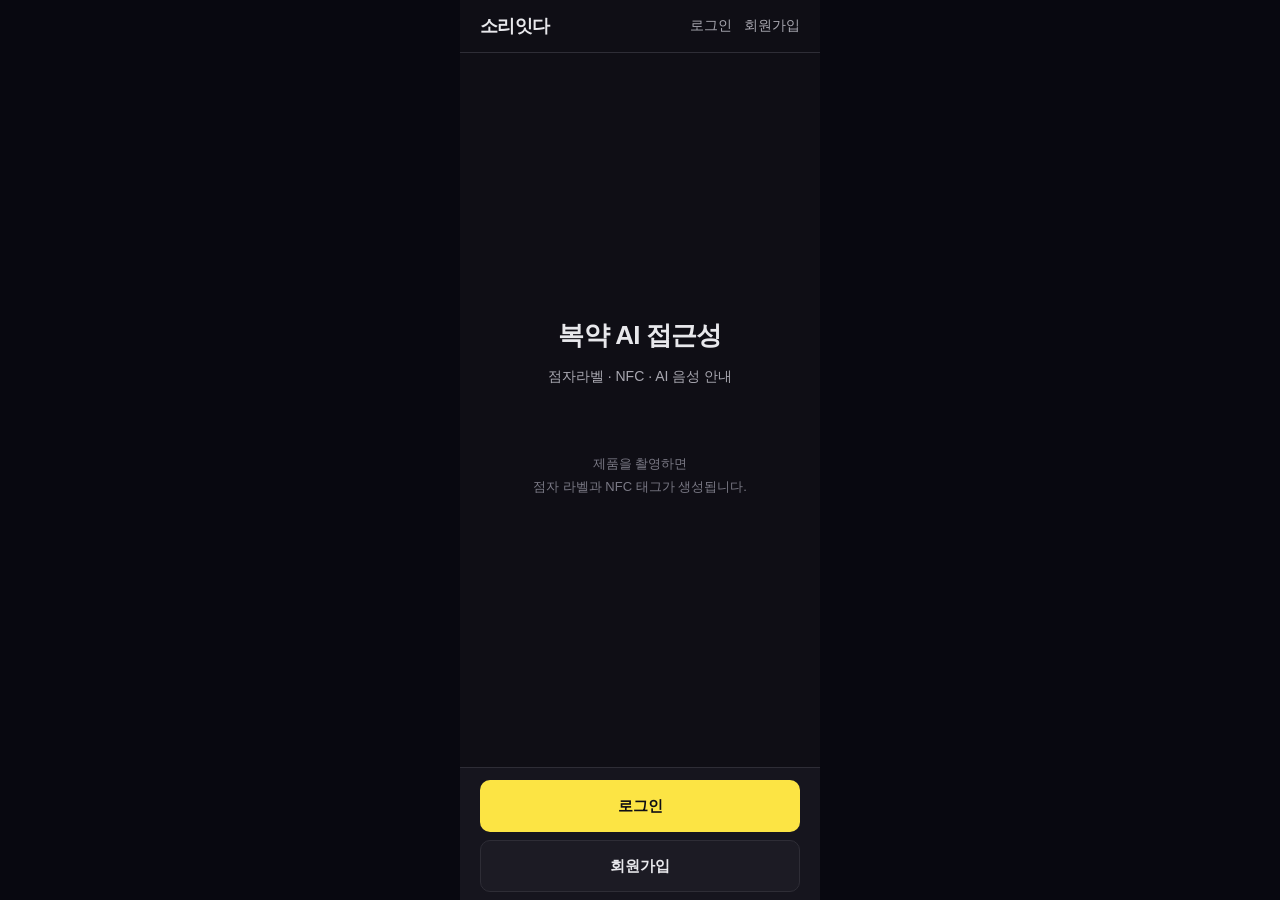
<file: templates/index.html>
<!DOCTYPE html>
<html lang="ko">
<head>
<meta charset="UTF-8">
<meta name="viewport" content="width=device-width, initial-scale=1.0">
<title>소리잇다</title>
<link rel="stylesheet" href="/static/css/theme.css">
</head>
<body>

<div class="app-shell">
    <header class="app-header">
        <div class="logo">소리잇다</div>
        <div class="topbar-links">
            <a href="/login">로그인</a>
            <a href="/register">회원가입</a>
        </div>
    </header>

    <main class="hero-main">
        <h1>복약 AI 접근성</h1>
        <p class="subtitle">
            점자라벨 · NFC · AI 음성 안내
        </p>
        <p class="footer-note">
            제품을 촬영하면<br>
            점자 라벨과 NFC 태그가 생성됩니다.
        </p>
    </main>

    <footer class="bottom-dock">
        <div class="cta-zone">
            <div class="cta-row">
                <a href="/login" class="btn btn-accent btn-link">로그인</a>
            </div>
            <div class="cta-row">
                <a href="/register" class="btn btn-secondary btn-link">회원가입</a>
            </div>
        </div>
    </footer>
</div>

</body>
</html>
</file>
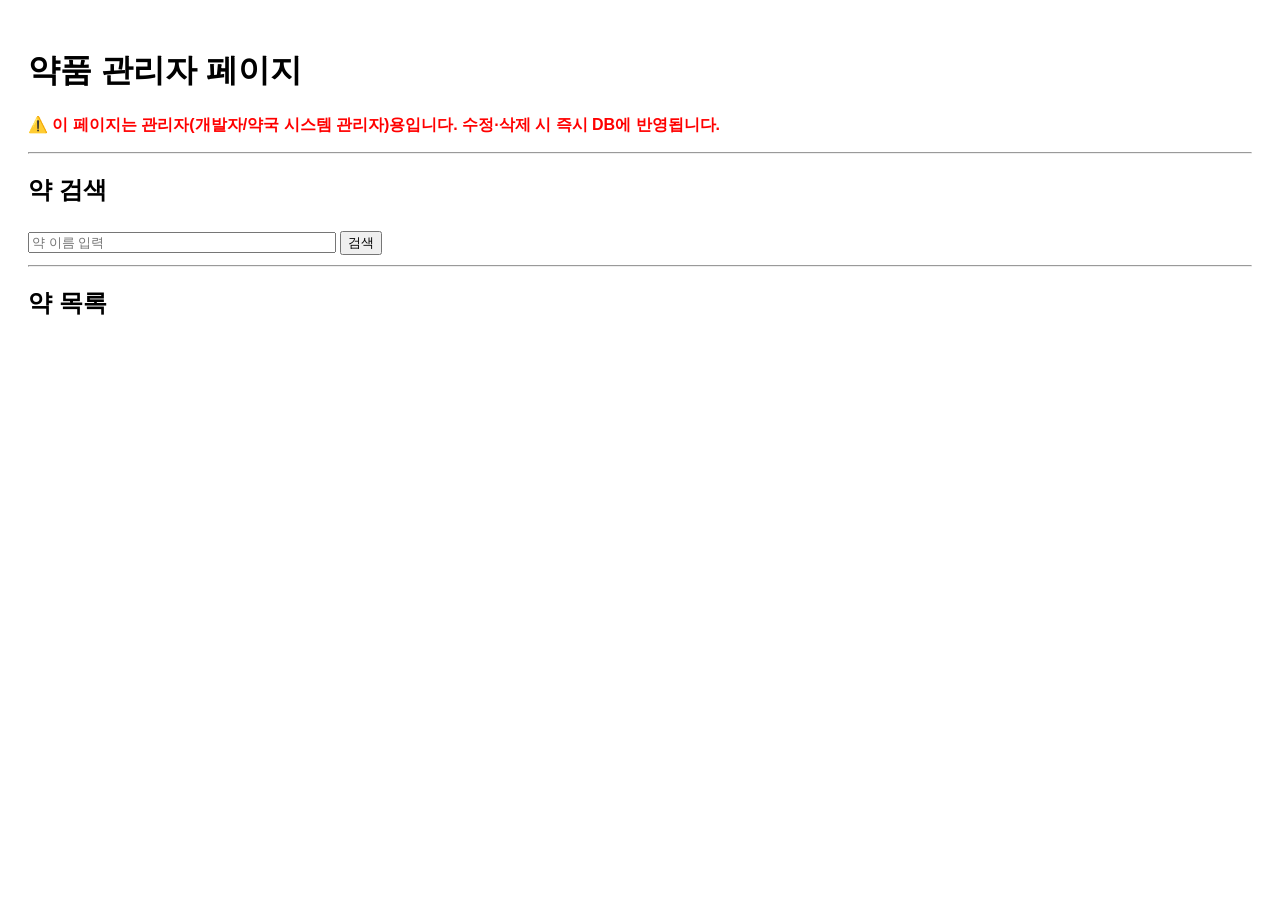
<file: admin.html>
<!DOCTYPE html>
<html lang="ko">
<head>
    <meta charset="UTF-8">
    <title>약품 관리자</title>
    <style>
        body {
            font-family: Arial, sans-serif;
            padding: 20px;
        }

        input {
            margin: 4px 0;
            width: 300px;
        }

        button {
            margin-top: 5px;
        }

        .medicine-box {
            border: 1px solid #ccc;
            padding: 10px;
            margin-bottom: 15px;
        }

        .warning {
            color: red;
            font-weight: bold;
        }
    </style>
</head>
<body>

<h1>약품 관리자 페이지</h1>

<p class="warning">
⚠️ 이 페이지는 관리자(개발자/약국 시스템 관리자)용입니다.  
수정·삭제 시 즉시 DB에 반영됩니다.
</p >

<hr>

<h2>약 검색</h2>
<input type="text" id="searchInput" placeholder="약 이름 입력">
<button onclick="searchMedicine()">검색</button>

<hr>

<h2>약 목록</h2>
<div id="medicineList"></div>

<script>
async function searchMedicine() {
    const keyword = document.getElementById("searchInput").value;
    if (!keyword.trim()) return;

    const res = await fetch(`/medicines/search?name=${keyword}`);
    const data = await res.json();

    const list = document.getElementById("medicineList");
    list.innerHTML = "";

    if (data.length === 0) {
        list.innerHTML = "<p>검색 결과가 없습니다.</p >";
        return;
    }

    data.forEach(med => {
        const div = document.createElement("div");
        div.className = "medicine-box";

        div.innerHTML = `
            <b>ID:</b> ${med.id}<br>

            <label>약 이름</label><br>
            <input id="name-${med.id}" value="${med.name}"><br>

            <label>한 줄 설명</label><br>
            <input id="desc-${med.id}" value="${med.description || ""}"><br>

            <label>복용방법</label><br>
            <input id="dosage-${med.id}" value="${med.dosage}"><br>

            <label>주의사항</label><br>
            <input id="caution-${med.id}" value="${med.caution}"><br>

            <button onclick="updateMedicine(${med.id})">수정</button>
            <button onclick="deleteMedicine(${med.id})">삭제</button>
        `;

        list.appendChild(div);
    });
}

async function updateMedicine(id) {
    const name = document.getElementById(`name-${id}`).value;
    const description = document.getElementById(`desc-${id}`).value;
    const dosage = document.getElementById(`dosage-${id}`).value;
    const caution = document.getElementById(`caution-${id}`).value;

    const ok = confirm("이 약 정보를 수정하시겠습니까?");
    if (!ok) return;

    await fetch(`/medicines/${id}`, {
        method: "PUT",
        headers: {
            "Content-Type": "application/json"
        },
        body: JSON.stringify({
            name: name,
            description: description,
            dosage: dosage,
            caution: caution
        })
    });

    alert("수정 완료");
}

async function deleteMedicine(id) {
    const ok = confirm("⚠️ 정말 삭제하시겠습니까? (복구 불가)");
    if (!ok) return;

    await fetch(`/medicines/${id}`, {
        method: "DELETE"
    });

    alert("삭제 완료");
    searchMedicine();
}
</script>

</body>
</html>
</file>
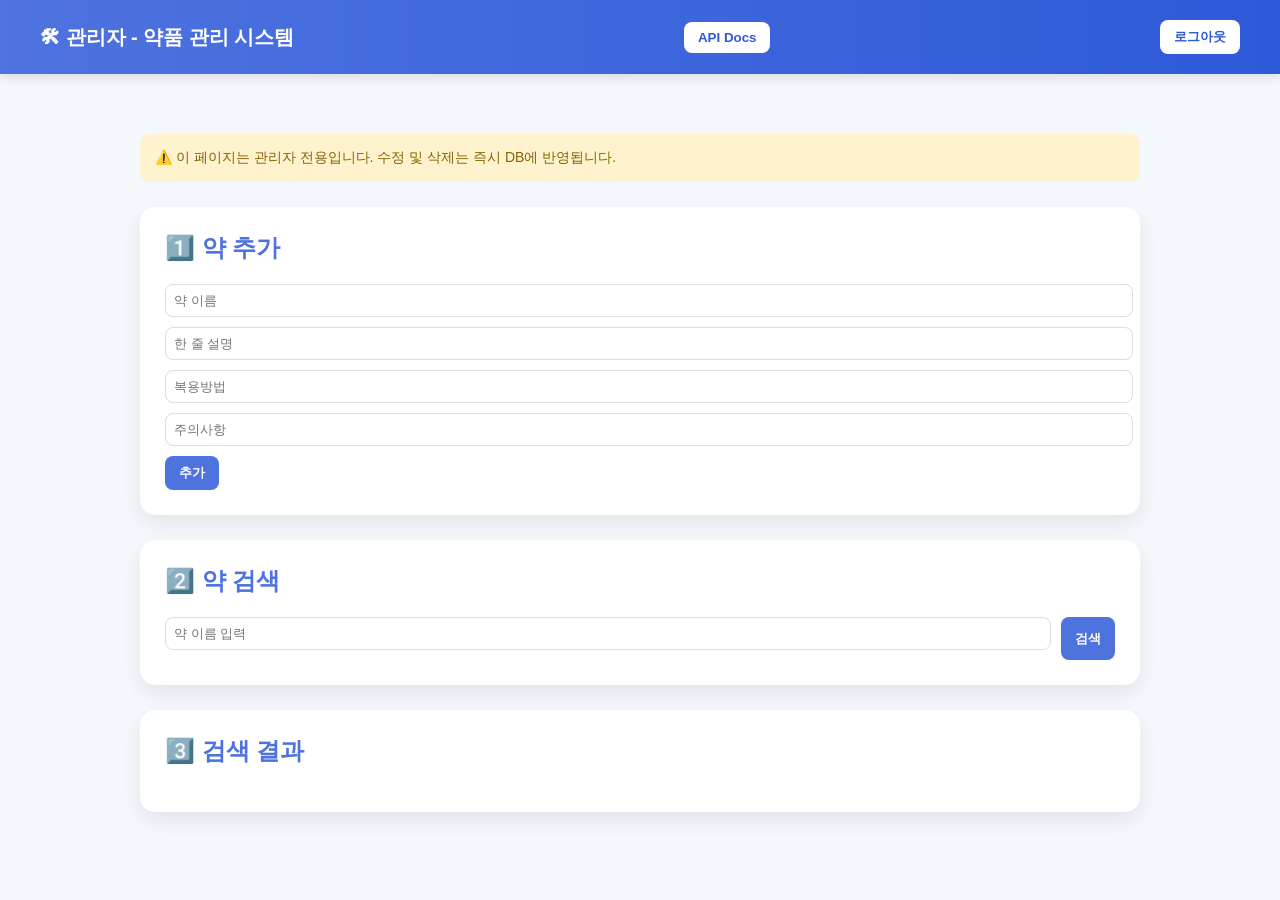
<file: templates/admin.html>
<!DOCTYPE html>
<html lang="ko">
<head>
<meta charset="UTF-8">
<title>Admin - Drug Management</title>

<style>
body {
    margin: 0;
    font-family: 'Pretendard', 'Segoe UI', sans-serif;
    background: #f4f7fb;
    color: #333;
}

header {
    background: linear-gradient(90deg, #4e73df, #2e59d9);
    color: white;
    padding: 20px 40px;
    display: flex;
    justify-content: space-between;
    align-items: center;
    box-shadow: 0 4px 10px rgba(0,0,0,0.1);
}

header h1 {
    margin: 0;
    font-size: 20px;
}

.logout-btn {
    background: white;
    color: #2e59d9;
    border: none;
    padding: 8px 14px;
    border-radius: 8px;
    cursor: pointer;
    font-weight: 600;
}

.logout-btn:hover {
    background: #e2e6f5;
}

.container {
    max-width: 1000px;
    margin: 40px auto;
    padding: 20px;
}

.card {
    background: white;
    border-radius: 15px;
    padding: 25px;
    margin-bottom: 25px;
    box-shadow: 0 8px 20px rgba(0,0,0,0.08);
}

.card h2 {
    margin-top: 0;
    margin-bottom: 20px;
    color: #4e73df;
}

.warning {
    background: #fff3cd;
    padding: 15px;
    border-radius: 10px;
    color: #856404;
    margin-bottom: 25px;
    font-size: 14px;
}

input {
    width: 100%;
    padding: 8px;
    margin-bottom: 10px;
    border-radius: 8px;
    border: 1px solid #ddd;
}

input:focus {
    outline: none;
    border-color: #4e73df;
    box-shadow: 0 0 5px rgba(78,115,223,0.4);
}

button {
    padding: 8px 14px;
    border-radius: 8px;
    border: none;
    cursor: pointer;
    font-weight: 600;
    transition: 0.2s;
}

.primary-btn {
    background: #4e73df;
    color: white;
}

.primary-btn:hover {
    background: #2e59d9;
}

.danger-btn {
    background: #e74a3b;
    color: white;
}

.danger-btn:hover {
    background: #c0392b;
}

.search-row {
    display: flex;
    gap: 10px;
}

.search-row input {
    flex: 1;
}

.medicine-box {
    border: 1px solid #eee;
    padding: 15px;
    border-radius: 10px;
    margin-bottom: 15px;
    background: #f9fbff;
}
</style>
</head>

<body>

<header>
    <h1>🛠 관리자 - 약품 관리 시스템</h1>
    <button class="logout-btn" onclick="goDocs()">API Docs</button>
    <button class="logout-btn" onclick="logout()">로그아웃</button>
</header>

<div class="container">

    <div class="warning">
        ⚠️ 이 페이지는 관리자 전용입니다.  
        수정 및 삭제는 즉시 DB에 반영됩니다.
    </div>

    <!-- 약 추가 -->
    <div class="card">
        <h2>1️⃣ 약 추가</h2>

        <input id="new-name" placeholder="약 이름">
        <input id="new-desc" placeholder="한 줄 설명">
        <input id="new-dosage" placeholder="복용방법">
        <input id="new-caution" placeholder="주의사항">

        <button class="primary-btn" onclick="createMedicine()">추가</button>
    </div>

    <!-- 검색 -->
    <div class="card">
        <h2>2️⃣ 약 검색</h2>
        <div class="search-row">
            <input type="text" id="searchInput" placeholder="약 이름 입력">
            <button class="primary-btn" onclick="searchMedicine()">검색</button>
        </div>
    </div>

    <!-- 목록 -->
    <div class="card">
        <h2>3️⃣ 검색 결과</h2>
        <div id="medicineList"></div>
    </div>

</div>

<script>
function logout() {
    window.location.href = "/login";
}

function goDocs() {
    window.location.href = "/docs";
}

async function searchMedicine() {
    const keyword = document.getElementById("searchInput").value;
    if (!keyword.trim()) return;

    const res = await fetch(`/medicines/search?name=${encodeURIComponent(keyword)}`, {});

    if (!res.ok) {
        alert("검색 실패 (권한 또는 서버 문제)");
        return;
    }

    const data = await res.json();
    const list = document.getElementById("medicineList");
    list.innerHTML = "";

    if (data.length === 0) {
        list.innerHTML = "<p>검색 결과가 없습니다.</p >";
        return;
    }

    data.forEach(med => {
        const div = document.createElement("div");
        div.className = "medicine-box";

        div.innerHTML = `
            <b>ID:</b> ${med.id}<br><br>

            <input id="name-${med.id}" value="${med.name}">
            <input id="desc-${med.id}" value="${med.description || ""}">
            <input id="dosage-${med.id}" value="${med.dosage}">
            <input id="caution-${med.id}" value="${med.caution}">

            <button class="primary-btn" onclick="updateMedicine(${med.id})">수정</button>
            <button class="danger-btn" onclick="deleteMedicine(${med.id})">삭제</button>
        `;

        list.appendChild(div);
    });
}

async function updateMedicine(id) {
    if (!confirm("이 약 정보를 수정하시겠습니까?")) return;

    await fetch(`/medicines/${id}`, {
    method: "PUT",
    headers: {
        "Content-Type": "application/json"
    },
    body: JSON.stringify({
        name: document.getElementById(`name-${id}`).value,
        description: document.getElementById(`desc-${id}`).value,
        dosage: document.getElementById(`dosage-${id}`).value,
        caution: document.getElementById(`caution-${id}`).value
    })
});

    alert("수정 완료");
}

async function deleteMedicine(id) {
    if (!confirm("⚠️ 정말 삭제하시겠습니까? (복구 불가)")) return;

    const res = await fetch(`/medicines/${id}`, {
        method: "DELETE"
    });

    if (!res.ok) {
        alert("삭제 실패 (권한 또는 서버 오류)");
        return;
    }

    alert("삭제 완료");
    searchMedicine();
}

async function createMedicine() {
    const name = document.getElementById("new-name").value;
    const description = document.getElementById("new-desc").value;
    const dosage = document.getElementById("new-dosage").value;
    const caution = document.getElementById("new-caution").value;

    if (!name || !dosage || !caution) {
        alert("이름, 복용방법, 주의사항은 필수입니다.");
        return;
    }

    await fetch("/medicines", {
        method: "POST",
        headers:{
            "Content-Type": "application/json"
        },
        body: JSON.stringify({ name, description, dosage, caution })
    });

    alert("추가 완료!");

    document.getElementById("new-name").value = "";
    document.getElementById("new-desc").value = "";
    document.getElementById("new-dosage").value = "";
    document.getElementById("new-caution").value = "";

    searchMedicine();
}

</script>

</body>
</html>
</file>
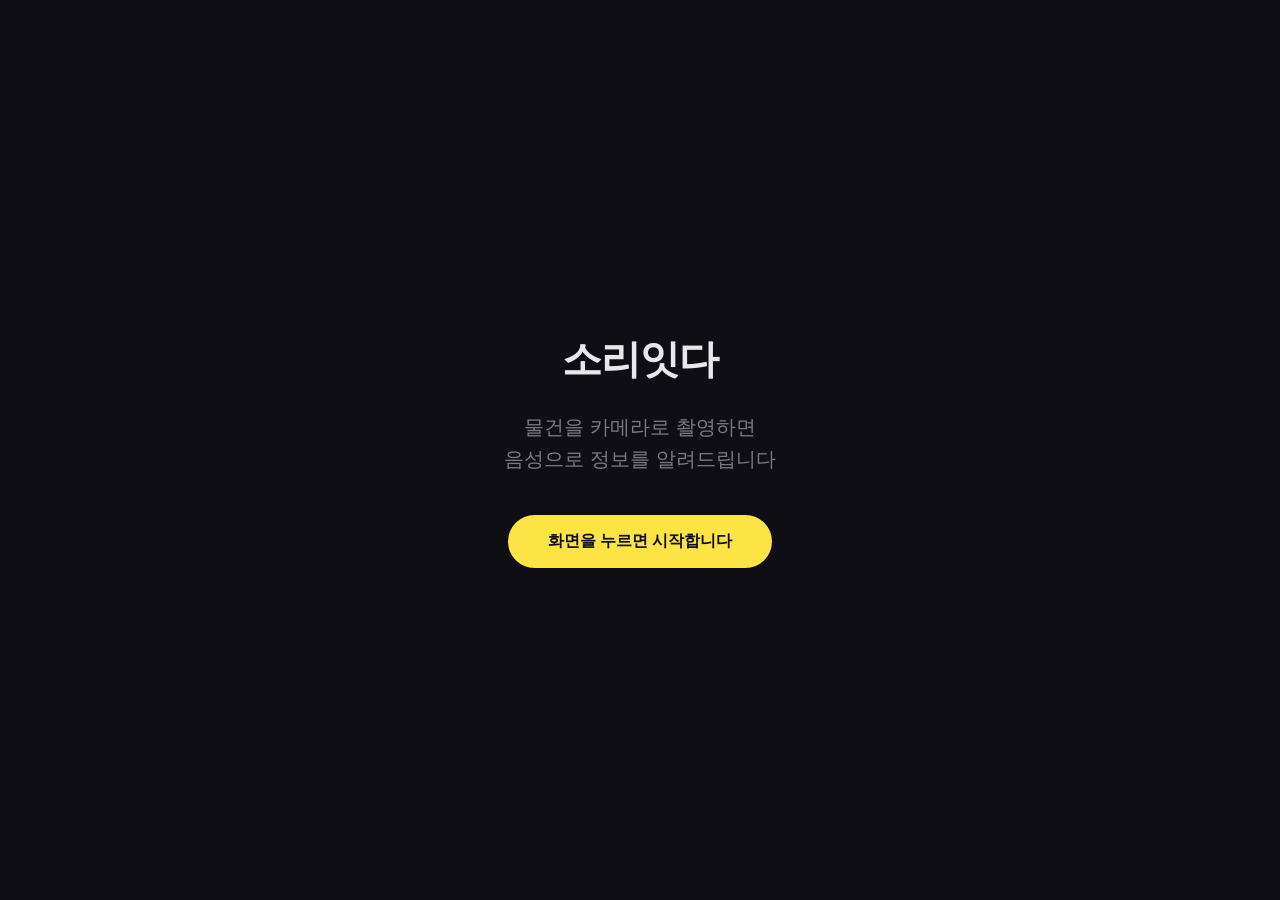
<file: templates/pharmacist.html>
<!DOCTYPE html>
<html lang="ko">
<head>
<meta charset="UTF-8">
<meta name="viewport" content="width=device-width, initial-scale=1.0">
<title>소리잇다</title>
<link rel="stylesheet" href="/static/css/theme.css">
<style>
.page-section { padding: 20px; }
.page-section + .page-section { border-top: 1px solid var(--border); }
#result-section { display: none; }
.required { color: var(--danger); }

.drug-header {
    display: flex;
    gap: 16px;
    align-items: flex-start;
    margin-bottom: 20px;
}

.drug-image {
    width: 88px;
    height: 88px;
    object-fit: cover;
    border-radius: 8px;
    border: 1px solid var(--border);
    flex-shrink: 0;
    background: var(--surface);
}
.drug-image-placeholder {
    width: 88px;
    height: 88px;
    border-radius: 8px;
    border: 1px dashed var(--border);
    display: flex;
    align-items: center;
    justify-content: center;
    flex-shrink: 0;
    font-size: 28px;
    color: var(--text-muted);
    background: var(--surface);
}

.drug-name {
    font-size: 20px;
    font-weight: 600;
    color: var(--text);
    margin-bottom: 6px;
    letter-spacing: -0.02em;
}
.drug-shape {
    font-size: 12px;
    color: var(--accent-text);
    background: var(--accent);
    border: none;
    padding: 3px 10px;
    border-radius: 20px;
    display: inline-block;
    font-weight: 600;
}

.info-grid {
    display: grid;
    grid-template-columns: 1fr 1fr;
    gap: 12px;
    margin-bottom: 20px;
}
@media (max-width: 500px) { .info-grid { grid-template-columns: 1fr; } }

.info-item label {
    display: block;
    font-size: 11px;
    font-weight: 500;
    color: var(--text-muted);
    text-transform: uppercase;
    letter-spacing: 0.04em;
    margin-bottom: 4px;
}
.info-item p {
    font-size: 14px;
    color: var(--text-secondary);
    line-height: 1.6;
    display: -webkit-box;
    -webkit-line-clamp: 2;
    -webkit-box-orient: vertical;
    overflow: hidden;
}

/* ── 수동 입력 ── */
.manual-panel {
    margin-top: 16px;
    padding: 16px;
    border: 1px dashed var(--border);
    border-radius: 8px;
    background: var(--surface);
}
.manual-panel h3 {
    font-size: 13px;
    font-weight: 600;
    color: var(--text);
    margin-bottom: 12px;
}
.manual-panel .field-row {
    display: flex;
    flex-direction: column;
    gap: 6px;
    margin-bottom: 12px;
}
.manual-panel label {
    font-size: 11px;
    font-weight: 500;
    color: var(--text-muted);
    text-transform: uppercase;
}
.manual-panel input,
.manual-panel textarea {
    padding: 10px 12px;
    border: 1px solid var(--border);
    border-radius: 8px;
    font-size: 14px;
    font-family: inherit;
    outline: none;
    background: var(--surface);
}
.manual-panel input:focus,
.manual-panel textarea:focus { border-color: var(--text); }
.manual-panel textarea { resize: vertical; min-height: 60px; }
.btn-manual-confirm {
    width: 100%;
    padding: 12px;
    background: var(--primary);
    color: white;
    border: none;
    border-radius: var(--radius);
    font-size: 14px;
    font-weight: 600;
    cursor: pointer;
    margin-top: 4px;
}
.btn-manual-confirm:hover { background: var(--primary-hover); }

.braille-preview {
    background: var(--surface);
    color: var(--text);
    border: 1px solid var(--border);
    padding: 14px 16px;
    border-radius: 8px;
    font-size: 20px;
    letter-spacing: 3px;
    margin-bottom: 4px;
    word-break: break-all;
}
.braille-label {
    font-size: 11px;
    color: var(--text-muted);
    margin-bottom: 8px;
    text-transform: uppercase;
    letter-spacing: 0.04em;
}

/* ── 상태 ── */
.status-bar {
    display: none;
    padding: 12px 14px;
    border-radius: 8px;
    font-size: 13px;
    font-weight: 500;
    margin-top: 12px;
    border: 1px solid var(--border);
}
.status-bar.success { background: var(--gray-020); color: var(--success); border-color: rgba(74, 222, 128, 0.35); }
.status-bar.error   { background: #2a1518; color: var(--danger); border-color: rgba(248, 113, 113, 0.35); }

.nfc-url { font-size: 13px; color: var(--text-secondary); word-break: break-all; margin-top: 6px; }
.nfc-url a { color: var(--accent); }

.hw-status { display: flex; gap: 8px; margin-top: 10px; flex-wrap: wrap; }
.hw-badge {
    padding: 4px 10px;
    border-radius: 20px;
    font-size: 12px;
    font-weight: 500;
    border: 1px solid var(--border);
}
.hw-ok  { background: var(--surface); color: var(--success); }
.hw-err { background: #2a1518; color: var(--danger); border-color: rgba(248, 113, 113, 0.35); }

/* ── 봉지약 ── */
.packet-form { display: flex; flex-direction: column; gap: 16px; }

.field-group label {
    display: block;
    font-size: 11px;
    font-weight: 500;
    color: var(--text-muted);
    text-transform: uppercase;
    letter-spacing: 0.04em;
    margin-bottom: 6px;
}

.field-input {
    width: 100%;
    padding: 10px 14px;
    border: 1px solid var(--border);
    border-radius: 8px;
    font-size: 15px;
    outline: none;
    background: var(--surface);
    color: var(--text);
    font-family: inherit;
    transition: border-color 0.15s;
}
.field-input:focus { border-color: var(--primary); box-shadow: var(--focus-ring); }
textarea.field-input { resize: vertical; min-height: 70px; }

.drug-list { display: flex; flex-direction: column; gap: 8px; }

.drug-row {
    display: grid;
    grid-template-columns: 1fr 70px auto auto;
    gap: 8px;
    align-items: center;
    background: var(--surface);
    border: 1px solid var(--border);
    border-radius: 8px;
    padding: 10px 12px;
}

.drug-row input {
    padding: 8px 10px;
    border: 1px solid var(--border);
    border-radius: 6px;
    font-size: 14px;
    outline: none;
    background: var(--bg);
    font-family: inherit;
}
.drug-row input:focus { border-color: var(--primary); }

.btn-lookup {
    padding: 8px 12px;
    border: 1px solid var(--border);
    border-radius: 6px;
    background: var(--bg);
    color: var(--text);
    font-size: 12px;
    font-weight: 500;
    cursor: pointer;
    white-space: nowrap;
}
.btn-lookup:hover { background: var(--surface); }

.btn-remove {
    padding: 8px 10px;
    border: 1px solid var(--border);
    border-radius: 6px;
    background: var(--bg);
    color: var(--text-secondary);
    font-size: 14px;
    cursor: pointer;
}
.btn-remove:hover { background: var(--surface); }

.drug-efficacy {
    grid-column: 1 / -1;
    font-size: 13px;
    color: var(--text-secondary);
    background: var(--bg);
    border: 1px solid var(--border);
    padding: 6px 10px;
    border-radius: 6px;
    display: none;
}
.drug-efficacy.visible { display: block; }

.btn-add-drug {
    padding: 10px;
    border: 1px dashed var(--border);
    border-radius: 8px;
    background: none;
    color: var(--text-secondary);
    font-size: 14px;
    font-weight: 500;
    cursor: pointer;
    width: 100%;
    transition: all 0.15s;
}
.btn-add-drug:hover { border-color: var(--primary); color: var(--primary); background: rgba(31, 87, 231, 0.12); }

/* ── 카메라 ── */
#splashOverlay {
    position: fixed;
    inset: 0;
    background: var(--bg);
    display: flex;
    flex-direction: column;
    align-items: center;
    justify-content: center;
    z-index: 1000;
    cursor: pointer;
    gap: 24px;
    padding: 40px;
    text-align: center;
}
#splashOverlay .splash-logo {
    font-size: 40px;
    font-weight: 700;
    color: var(--text);
    letter-spacing: -0.02em;
}
#splashOverlay .splash-hint {
    font-size: 20px;
    color: var(--text-muted);
    line-height: 1.6;
}
#splashOverlay .splash-tap {
    margin-top: 16px;
    font-size: 16px;
    color: var(--accent-text);
    background: var(--accent);
    padding: 16px 40px;
    border-radius: 50px;
    font-weight: 600;
}

.voice-note-panel {
    display: none;
    flex-direction: column;
    gap: 20px;
    padding: 16px 0;
}
.ptt-area {
    width: 100%;
    min-height: 200px;
    background: var(--surface);
    border: 2px dashed var(--border);
    border-radius: 16px;
    display: flex;
    align-items: center;
    justify-content: center;
    font-size: 18px;
    color: var(--text-muted);
    cursor: pointer;
    user-select: none;
    touch-action: none;
    transition: background 0.15s, border-color 0.15s;
    text-align: center;
    padding: 24px;
    line-height: 1.6;
}
.ptt-area.recording {
    background: rgba(248, 200, 50, 0.12);
    border-color: var(--accent);
    color: var(--text);
    animation: ptt-pulse 1s ease-in-out infinite;
}
@keyframes ptt-pulse {
    0%, 100% { box-shadow: 0 0 0 0 rgba(248, 200, 50, 0.3); }
    50% { box-shadow: 0 0 0 12px rgba(248, 200, 50, 0); }
}
.voice-note-result {
    font-size: 16px;
    color: var(--text);
    background: var(--surface);
    border: 1px solid var(--border);
    border-radius: 10px;
    padding: 14px 16px;
    min-height: 52px;
    line-height: 1.6;
    display: none;
}

.camera-wrap {
    display: flex;
    flex-direction: column;
    gap: 16px;
    flex: 1;
}
.camera-preview {
    width: calc(100% + 40px);
    margin: 0 -20px;
    flex: 1;
    min-height: 320px;
    max-height: 52vh;
    aspect-ratio: 3 / 4;
    border-radius: 0;
    background: #000;
    object-fit: cover;
    border: none;
}

.confirm-panel {
    display: none;
    flex-direction: column;
    gap: 12px;
    padding: 16px;
    border-radius: var(--radius);
    background: var(--surface);
    border: 1px solid var(--border);
    margin-top: 12px;
}
.confirm-panel.visible { display: flex; }
.confirm-panel p { font-size: 14px; line-height: 1.6; color: var(--text-secondary); }

.voice-live {
    min-height: 20px;
    font-size: 13px;
    color: var(--accent);
    font-weight: 600;
}
</style>
</head>
<body>

<div class="app-shell">
<header class="app-header">
    <a href="/" class="logo">소리잇다</a>
</header>

<div id="splashOverlay" role="dialog" aria-modal="true" aria-label="시작 화면">
    <div class="splash-logo">소리잇다</div>
    <p class="splash-hint">물건을 카메라로 촬영하면<br>음성으로 정보를 알려드립니다</p>
    <div class="splash-tap">화면을 누르면 시작합니다</div>
</div>

<main class="app-main">
    <div class="page-section">
        <!-- 카메라 + 음성 확인 -->
        <div id="camera-mode">
            <h2>제품 촬영 · 음성 확인</h2>
            <p class="card-desc">
                웹캠으로 제품을 촬영하면 음성으로 설명합니다. 맞으면 바로 라벨을 출력합니다.
            </p>
            <div class="camera-wrap">
                <video id="cameraVideo" class="camera-preview" autoplay playsinline muted aria-label="웹캠 미리보기"></video>
                <canvas id="cameraCanvas" style="display:none" aria-hidden="true"></canvas>
                <div id="cameraStatus" class="status-bar"></div>
                <div id="voiceLive" class="voice-live" aria-live="polite"></div>
                <div id="confirmPanel" class="confirm-panel" role="region" aria-label="제품 확인">
                    <p id="confirmSummary">—</p>
                </div>
            </div>
        </div>

        <div id="voiceNotePanel" class="voice-note-panel">
            <div
                id="pttArea"
                class="ptt-area"
                aria-label="길게 눌러 음성 입력"
                role="button"
            >길게 누르는 동안 말씀해 주세요</div>
            <div id="voiceNoteResult" class="voice-note-result" aria-live="polite"></div>
        </div>

        <!-- 이름 검색 -->
        <div id="single-mode" style="display:none">
            <h2>제품 이름 검색</h2>
            <p class="card-desc">제품 이름을 입력한 뒤 하단 검색 버튼을 눌러 주세요.</p>
            <input
                id="searchInput"
                class="search-input"
                type="text"
                placeholder="예: 타이레놀, 게보린, 아스피린"
                autocomplete="off"
                aria-label="제품 이름"
            />
            <div id="searchStatus" class="status-bar"></div>
            <div id="manualPanel"></div>
        </div>

        <!-- 묶음 제품 -->
        <div id="packet-mode" style="display:none">
            <h2>묶음 제품 입력</h2>
            <div class="packet-form">
                <div class="field-group">
                    <label>묶음 라벨 <span class="required">*</span> (점자 출력용, 짧게)</label>
                    <input id="packetLabel" class="field-input" type="text" placeholder="예: 감기약, 혈압약" oninput="updatePacketBraille()" />
                </div>
                <div class="field-group">
                    <label>복용 시간대</label>
                    <input id="packetTiming" class="field-input" type="text" placeholder="예: 아침 식후, 점심 식후, 취침 전" />
                </div>
                <div class="field-group">
                    <label>전체 목적 <span class="required">*</span></label>
                    <textarea id="packetPurpose" class="field-input" placeholder="예: 감기 증상 완화를 위한 약이 들어있습니다"></textarea>
                </div>
                <div class="field-group">
                    <label>제품 목록 <span class="required">*</span></label>
                    <div class="drug-list" id="drugList"></div>
                    <button type="button" class="btn-add-drug" onclick="addDrugRow()">+ 제품 추가</button>
                </div>
                <div class="field-group">
                    <label>추가 주의사항 (선택)</label>
                    <textarea id="packetCaution" class="field-input" placeholder="예: 임산부는 복용 전 의사와 상담하세요"></textarea>
                </div>

                <div class="braille-label">점자 미리보기</div>
                <div class="braille-preview" id="packetBraillePreview">라벨을 입력하세요</div>
                <div id="packetStatus" class="status-bar"></div>
            </div>
        </div>
    </div>

    <div class="page-section" id="result-section">
        <h2>제품 정보</h2>

        <div class="drug-header">
            <div id="drugImageWrap"></div>
            <div>
                <div class="drug-name" id="drugName">—</div>
                <div class="drug-shape" id="drugShape">형태 정보 없음</div>
            </div>
        </div>

        <div class="info-grid">
            <div class="info-item">
                <label>효능·효과</label>
                <p id="efcyQesitm">—</p>
            </div>
            <div class="info-item">
                <label>복용방법</label>
                <p id="useMethodQesitm">—</p>
            </div>
            <div class="info-item">
                <label>주의사항</label>
                <p id="atpnWarnQesitm">—</p>
            </div>
            <div class="info-item">
                <label>부작용</label>
                <p id="seQesitm">—</p>
            </div>
        </div>

        <div class="braille-label">점자 미리보기</div>
        <div class="braille-preview" id="braillePreview">—</div>
        <div id="generateStatus" class="status-bar"></div>
    </div>
</main>

<footer class="bottom-dock" role="contentinfo">
    <div class="cta-zone">
        <div id="ctaCamera" class="cta-row">
            <button class="btn btn-accent" id="captureBtn" onclick="captureAndIdentify()" aria-label="촬영하고 식별하기">촬영</button>
            <button class="btn btn-negative" id="retakeBtn" onclick="resetCameraFlow()" aria-label="다시 촬영">다시 찍기</button>
        </div>
        <div id="ctaConfirm" class="cta-row hidden">
            <button class="btn btn-accent" id="confirmYesBtn" onclick="confirmIdentification(true)" aria-label="맞음, 출력하기">맞음</button>
            <button class="btn btn-negative" id="confirmNoBtn" onclick="confirmIdentification(false)" aria-label="틀림, 다시 찍기">다시</button>
        </div>
        <div id="ctaDone" class="cta-row hidden">
            <button class="btn btn-negative" id="doneRetakeBtn" onclick="resetCameraFlow()" aria-label="다시 촬영하기">다시</button>
        </div>
        <div id="ctaSingle" class="cta-row hidden">
            <button class="btn btn-primary" onclick="searchDrug()" aria-label="제품 검색">검색</button>
        </div>
        <div id="ctaGenerate" class="cta-row hidden">
            <button class="btn btn-accent" id="generateBtn" onclick="generateOutput()" disabled aria-label="점자 라벨과 NFC 출력">점자 라벨 출력 + NFC</button>
        </div>
        <div id="ctaPacket" class="cta-row hidden">
            <button class="btn btn-accent" id="packetGenerateBtn" onclick="generatePacket()" aria-label="묶음 라벨과 NFC 출력">묶음 라벨 출력 + NFC</button>
        </div>
    </div>
    <nav class="mode-tabs" role="tablist" aria-label="기능 선택">
        <button type="button" class="mode-tab active" id="tabCamera" role="tab" aria-selected="true" onclick="switchMode('camera')">촬영</button>
        <button type="button" class="mode-tab" id="tabSingle" role="tab" aria-selected="false" onclick="switchMode('single')">이름 검색</button>
        <button type="button" class="mode-tab" id="tabPacket" role="tab" aria-selected="false" onclick="switchMode('packet')">묶음 제품</button>
    </nav>
</footer>
</div>

<script>
let currentDrug = null;
let currentSearchQuery = null;  // 약사가 입력한 검색어 (점자 출력용)
let cameraStream = null;
let pendingIdentify = null;
let speechRecognition = null;
let isListening = false;
let isSpeaking = false;
let isVoiceNoteMode = false;
let outputDone = false;
let voiceNoteItemName = '';
let pttRecognition = null;
let pttFinalText = '';

// ── 카메라 + 음성 확인 ──────────────────────────────

async function initCamera() {
    if (cameraStream) return;
    try {
        cameraStream = await navigator.mediaDevices.getUserMedia({
            video: { facingMode: 'environment' },
            audio: false,
        });
        document.getElementById('cameraVideo').srcObject = cameraStream;
    } catch (e) {
        showStatus('cameraStatus', 'error', '카메라를 사용할 수 없습니다. 브라우저 권한을 확인하세요.');
        speakText('카메라를 사용할 수 없습니다.');
    }
}

function stopCamera() {
    if (cameraStream) {
        cameraStream.getTracks().forEach(t => t.stop());
        cameraStream = null;
    }
}

function resetCameraFlow() {
    stopListening();
    pendingIdentify = null;
    outputDone = false;
    document.getElementById('confirmPanel').classList.remove('visible');
    hideStatus('generateStatus');
    updateBottomCta();
    hideStatus('cameraStatus');
    setVoiceLive('');
    document.getElementById('captureBtn').disabled = false;
    initCamera();
    speakText('다시 촬영해 주세요.');
}

async function enterVoiceNoteMode(itemName) {
    isVoiceNoteMode = true;
    voiceNoteItemName = itemName;
    pendingIdentify = null;
    document.getElementById('confirmPanel').classList.remove('visible');
    document.getElementById('cameraWrap') && (document.getElementById('cameraWrap').style.display = 'none');
    document.querySelector('.camera-wrap').style.display = 'none';
    document.getElementById('voiceNotePanel').style.display = 'flex';
    document.getElementById('voiceNoteResult').style.display = 'none';
    document.getElementById('voiceNoteResult').textContent = '';
    stopCamera();
    updateBottomCta();
    await speakText('정보를 찾지 못했습니다. 직접 말씀해 주세요.');
    await speakText('화면을 길게 누르면 음성으로 입력됩니다.');
}

function resetVoiceNoteMode() {
    isVoiceNoteMode = false;
    voiceNoteItemName = '';
    pttFinalText = '';
    document.getElementById('voiceNotePanel').style.display = 'none';
    document.querySelector('.camera-wrap').style.display = '';
    updateBottomCta();
    initCamera();
}

function startPTT() {
    if (pttRecognition) return;
    window.speechSynthesis.cancel();
    const SR = window.SpeechRecognition || window.webkitSpeechRecognition;
    if (!SR) {
        speakText('음성 인식을 지원하지 않는 브라우저입니다.');
        return;
    }
    pttFinalText = '';
    pttRecognition = new SR();
    pttRecognition.lang = 'ko-KR';
    pttRecognition.interimResults = true;
    pttRecognition.continuous = true;

    pttRecognition.onresult = (e) => {
        pttFinalText = Array.from(e.results).map(r => r[0].transcript).join('');
        const resultEl = document.getElementById('voiceNoteResult');
        resultEl.style.display = 'block';
        resultEl.textContent = pttFinalText;
    };

    let pttErrorMsg = '';
    pttRecognition.onerror = (e) => {
        if (e.error === 'not-allowed' || e.error === 'service-not-allowed') {
            pttErrorMsg = '마이크 권한이 꺼져 있습니다. 브라우저 설정에서 마이크를 허용해 주세요.';
        } else if (e.error === 'no-speech') {
            pttErrorMsg = '음성이 감지되지 않았습니다. 더 길게, 더 크게 말씀해 주세요.';
        } else {
            pttErrorMsg = `음성 인식 오류(${e.error})가 발생했습니다.`;
        }
    };

    pttRecognition.onend = async () => {
        pttRecognition = null;
        document.getElementById('pttArea').classList.remove('recording');
        if (pttFinalText.trim()) {
            await saveVoiceNote(pttFinalText.trim());
        } else {
            const msg = pttErrorMsg || '입력된 내용이 없습니다. 다시 길게 눌러 말씀해 주세요.';
            const resultEl = document.getElementById('voiceNoteResult');
            resultEl.style.display = 'block';
            resultEl.textContent = msg;
            await speakText(msg);
        }
    };

    pttRecognition.start();
    document.getElementById('pttArea').classList.add('recording');
}

function stopPTT() {
    if (pttRecognition) {
        pttRecognition.stop();
    }
}

async function saveVoiceNote(text) {
    document.getElementById('voiceNotePanel').style.display = 'none';
    document.querySelector('.camera-wrap').style.display = '';
    isVoiceNoteMode = false;

    currentDrug = { itemName: voiceNoteItemName, itemSeq: '', itemImage: null };
    currentSearchQuery = voiceNoteItemName;
    renderResult(currentDrug);

    showStatus('generateStatus', 'loading', 'NFC 태그 저장 중...');

    try {
        const res = await fetch('/pharmacist/save-voice-note', {
            method: 'POST',
            headers: { 'Content-Type': 'application/json' },
            body: JSON.stringify({ item_name: voiceNoteItemName, note: text }),
        });
        const data = await res.json();
        const nfcLabel = data.success ? 'NFC 태그 완료' : 'NFC 태그 미연결';
        const statusHtml = `
            저장 완료
            <div class="hw-status">
                <span class="hw-badge ${data.success ? 'hw-ok' : 'hw-err'}">${nfcLabel}</span>
            </div>
            <div class="nfc-url">${data.text}</div>
        `;
        showStatusHtml('generateStatus', 'success', statusHtml);
        await speakText(data.success ? 'NFC 태그에 저장되었습니다.' : 'NFC 태그가 연결되지 않았습니다.');
    } catch {
        showStatus('generateStatus', 'error', '저장 오류가 발생했습니다.');
        await speakText('오류가 발생했습니다. 다시 시도해 주세요.');
    }
    updateBottomCta();
}

async function captureAndIdentify() {
    const video = document.getElementById('cameraVideo');
    const canvas = document.getElementById('cameraCanvas');
    if (!cameraStream) {
        await initCamera();
        if (!cameraStream) return;
    }

    canvas.width = video.videoWidth || 640;
    canvas.height = video.videoHeight || 480;
    canvas.getContext('2d').drawImage(video, 0, 0);
    const imageBase64 = canvas.toDataURL('image/jpeg', 0.85);

    document.getElementById('captureBtn').disabled = true;
    document.getElementById('confirmPanel').classList.remove('visible');
    showStatus('cameraStatus', 'loading', '제품을 분석 중입니다...');
    setVoiceLive('분석 중...');
    speakText('제품을 분석 중입니다.');

    try {
        const res = await fetch('/pharmacist/identify', {
            method: 'POST',
            headers: { 'Content-Type': 'application/json' },
            body: JSON.stringify({ image_base64: imageBase64 }),
        });

        if (!res.ok) {
            let detail = '식별에 실패했습니다.';
            try {
                const err = await res.json();
                detail = typeof err.detail === 'string'
                    ? err.detail
                    : Array.isArray(err.detail)
                        ? err.detail.map(d => d.msg || d).join(', ')
                        : detail;
            } catch (_) {}
            showStatus('cameraStatus', 'error', detail);
            speakText(detail + ' 다시 촬영해 주세요.');
            document.getElementById('captureBtn').disabled = false;
            return;
        }

        pendingIdentify = await res.json();
        hideStatus('cameraStatus');

        const summary = (pendingIdentify.voiceScript || []).join(' ');
        document.getElementById('confirmSummary').textContent = summary;
        document.getElementById('confirmPanel').classList.add('visible');
        updateBottomCta();

        await speakScript(pendingIdentify.voiceScript || []);
        startListening();
    } catch (e) {
        showStatus('cameraStatus', 'error', '서버 오류: ' + e.message);
        speakText('서버 오류입니다. 다시 촬영해 주세요.');
        document.getElementById('captureBtn').disabled = false;
    }
}

async function confirmIdentification(isYes) {
    stopListening();
    if (!pendingIdentify) return;

    if (!isYes) {
        resetCameraFlow();
        return;
    }

    // 공식 데이터도 없고 화장품 AI 추정 정보도 없을 때만 수동 음성 입력으로 이동
    if (!pendingIdentify.verified && !pendingIdentify.aiGuessAvailable) {
        enterVoiceNoteMode(pendingIdentify.shortLabel || pendingIdentify.product?.itemName || '');
        return;
    }

    const product = pendingIdentify.product || {};
    currentDrug = product;
    currentSearchQuery = pendingIdentify.shortLabel || product.itemName || '';
    renderResult(product);
    speakText('확인되었습니다. 라벨을 출력합니다.');
    setVoiceLive('출력 중...');
    pendingIdentify = null;
    outputDone = true;
    document.getElementById('confirmPanel').classList.remove('visible');
    updateBottomCta();
    generateOutput();
}

function setVoiceLive(msg) {
    document.getElementById('voiceLive').textContent = msg || '';
}

function speakText(text) {
    return new Promise(resolve => {
        if (!window.speechSynthesis) { resolve(); return; }
        window.speechSynthesis.cancel();
        const utter = new SpeechSynthesisUtterance(text);
        utter.lang = 'ko-KR';
        utter.rate = 0.95;
        utter.onend = () => resolve();
        utter.onerror = () => resolve();
        window.speechSynthesis.speak(utter);
    });
}

function speakScript(sentences) {
    return new Promise(resolve => {
        if (!window.speechSynthesis || !sentences.length) { resolve(); return; }
        window.speechSynthesis.cancel();
        isSpeaking = true;
        let idx = 0;

        const speakNext = () => {
            if (idx >= sentences.length) {
                isSpeaking = false;
                setVoiceLive('음성 확인을 기다리는 중입니다.');
                resolve();
                return;
            }
            const utter = new SpeechSynthesisUtterance(sentences[idx]);
            utter.lang = 'ko-KR';
            utter.rate = 0.95;
            setVoiceLive(sentences[idx]);
            utter.onend = () => { idx++; setTimeout(speakNext, 400); };
            utter.onerror = () => { idx++; setTimeout(speakNext, 400); };
            window.speechSynthesis.speak(utter);
        };
        speakNext();
    });
}

function stopListening() {
    if (speechRecognition && isListening) {
        try { speechRecognition.stop(); } catch (_) {}
    }
    isListening = false;
}

function startListening() {
    const SpeechRecognition = window.SpeechRecognition || window.webkitSpeechRecognition;
    if (!SpeechRecognition) {
        setVoiceLive('음성 인식을 지원하지 않습니다. 버튼을 사용해 주세요.');
        return;
    }

    stopListening();
    speechRecognition = new SpeechRecognition();
    speechRecognition.lang = 'ko-KR';
    speechRecognition.interimResults = false;
    speechRecognition.maxAlternatives = 3;
    isListening = true;

    speechRecognition.onresult = (event) => {
        const heard = Array.from(event.results)
            .map(r => r[0].transcript.trim())
            .join(' ')
            .toLowerCase();
        if (/맞|예|yes|출력|확인/.test(heard) && !/다시|아니|틀/.test(heard)) {
            confirmIdentification(true);
        } else if (/다시|아니|틀|no/.test(heard)) {
            confirmIdentification(false);
        }
    };

    speechRecognition.onerror = () => { isListening = false; };
    speechRecognition.onend = () => {
        if (isListening && pendingIdentify && !isSpeaking) {
            try { speechRecognition.start(); } catch (_) {}
        }
    };

    try { speechRecognition.start(); } catch (_) {}
}

async function searchDrug() {
    const name = document.getElementById('searchInput').value.trim();
    if (!name) return;

    currentSearchQuery = name;
    showStatus('searchStatus', 'loading', '식약처 데이터 조회 중...');

    try {
        const res = await fetch('/pharmacist/search', {
            method: 'POST',
            headers: { 'Content-Type': 'application/json' },
            body: JSON.stringify({ item_name: name }),
        });

        if (!res.ok) {
            let detail = '검색 실패';
            try { detail = (await res.json()).detail || detail; } catch (_) {}
            showStatus('searchStatus', 'error', detail + ' — 아래에 직접 입력하세요.');
            showManualForm(name);
            return;
        }
        document.getElementById('manualPanel').innerHTML = '';

        currentDrug = await res.json();
        renderResult(currentDrug);
        hideStatus('searchStatus');
    } catch (e) {
        showStatus('searchStatus', 'error', '서버 오류 — 아래에 직접 입력하세요.');
        showManualForm(name);
    }
}

function renderResult(drug) {
    document.getElementById('result-section').style.display = 'block';
    document.getElementById('drugName').textContent = drug.itemName || '—';

    const shapeEl = document.getElementById('drugShape');
    const shape = [drug.colorClass1, drug.drugShape].filter(Boolean).join(' / ');
    shapeEl.textContent = shape || '형태 정보 없음';

    setText('efcyQesitm', drug.efcyQesitm);
    setText('useMethodQesitm', drug.useMethodQesitm);
    setText('atpnWarnQesitm', drug.atpnWarnQesitm);
    setText('seQesitm', drug.seQesitm);

    // 이미지
    const wrap = document.getElementById('drugImageWrap');
    if (drug.itemImage) {
        wrap.innerHTML = `<img src="${drug.itemImage}" class="drug-image" alt="알약 이미지" onerror="this.style.display='none'">`;
    } else {
        wrap.innerHTML = `<div class="drug-image-placeholder">—</div>`;
    }

    // 점자 미리보기 — 약사가 입력한 짧은 검색어 기준
    fetchBraille(currentSearchQuery || drug.itemName);

    document.getElementById('generateBtn').disabled = false;
    updateBottomCta();
}

async function fetchBraille(name) {
    document.getElementById('braillePreview').textContent = '변환 중...';
    try {
        const res = await fetch(`/pharmacist/braille-preview?text=${encodeURIComponent(name)}`);
        if (res.ok) {
            const data = await res.json();
            document.getElementById('braillePreview').textContent = data.braille + '  ' + name;
        }
    } catch (_) {
        document.getElementById('braillePreview').textContent = name;
    }
}

async function generateOutput() {
    if (!currentDrug) return;

    showStatus('generateStatus', 'loading', '점자 라벨 출력 중 + NFC 태그 쓰는 중...');
    document.getElementById('generateBtn').disabled = true;

    try {
        const res = await fetch('/pharmacist/generate', {
            method: 'POST',
            headers: { 'Content-Type': 'application/json' },
            body: JSON.stringify({
                item_seq: currentDrug.itemSeq || '',
                item_name: currentDrug.itemName || '',
                item_image: currentDrug.itemImage || null,
                braille_text: currentSearchQuery || currentDrug.itemName || '',
                drug_data: currentDrug,
            }),
        });

        const data = await res.json();

        const printerLabel = data.printer_ok ? '점자 프린터 완료' : '점자 프린터 미연결';
        const nfcLabel = data.nfc_ok ? 'NFC 태그 완료' : 'NFC 태그 미연결';

        const statusHtml = `
            출력 완료
            <div class="hw-status">
                <span class="hw-badge ${data.printer_ok ? 'hw-ok' : 'hw-err'}">${printerLabel}</span>
                <span class="hw-badge ${data.nfc_ok ? 'hw-ok' : 'hw-err'}">${nfcLabel}</span>
            </div>
            <div class="nfc-url"><a href="${data.nfc_data}" target="_blank">${data.nfc_data}</a></div>
        `;

        showStatusHtml('generateStatus', 'success', statusHtml);
    } catch (e) {
        showStatus('generateStatus', 'error', '출력 오류: ' + e.message);
        document.getElementById('generateBtn').disabled = false;
    }
}

// ── 유틸 ──────────────────────────────

function setText(id, value) {
    // 80자 이내 첫 문장만 표시 (나머지는 CSS line-clamp로 추가 제한)
    document.getElementById(id).textContent = value ? firstSentence(value, 80) : '정보 없음';
}

function firstSentence(text, maxLen) {
    if (!text) return '';
    // HTML 태그 및 반복 공백 제거
    const clean = text.replace(/<[^>]+>/g, ' ').replace(/\s+/g, ' ').trim();
    if (clean.length <= maxLen) return clean;
    // 한국어 문장 끝 패턴: 다./요./세요./시오. 등 (공백 불필요)
    const m = clean.match(/^[\s\S]{1,200}?[다요세니오]\./)
    if (m && m[0].length <= maxLen * 2) return m[0];
    // 첫 문장이 너무 길면 maxLen에서 공백 기준으로 절단
    const cut = clean.slice(0, maxLen);
    const lastSpace = cut.lastIndexOf(' ');
    return (lastSpace > maxLen * 0.5 ? cut.slice(0, lastSpace) : cut) + '…';
}

function trimText(text, max) {
    return text.length > max ? text.slice(0, max) + '…' : text;
}

function showStatus(id, type, msg) {
    const el = document.getElementById(id);
    el.className = 'status-bar ' + type;
    el.textContent = msg;
    el.style.display = 'block';
}

function showStatusHtml(id, type, html) {
    const el = document.getElementById(id);
    el.className = 'status-bar ' + type;
    el.innerHTML = html;
    el.style.display = 'block';
}

function hideStatus(id) {
    document.getElementById(id).style.display = 'none';
}

// 엔터 키 검색
document.getElementById('searchInput').addEventListener('keydown', e => {
    if (e.key === 'Enter') searchDrug();
});

// ── 수동 입력 ──────────────────────────────

function showManualForm(name) {
    const panel = document.getElementById('manualPanel');
    const safeName = name.replace(/"/g, '&quot;');
    panel.innerHTML = `
        <div class="manual-panel">
            <h3>식약처에서 찾을 수 없습니다 — 직접 입력</h3>
            <div class="field-row">
                <label>제품 이름 *</label>
                <input id="manualName" type="text" value="${safeName}" placeholder="제품 이름" />
            </div>
            <div class="field-row">
                <label>효능·효과</label>
                <textarea id="manualEfcy" rows="2" placeholder="예: 혈압을 낮추는 약입니다"></textarea>
            </div>
            <div class="field-row">
                <label>복용방법</label>
                <input id="manualMethod" type="text" placeholder="예: 하루 1회 식후 복용" />
            </div>
            <div class="field-row">
                <label>주의사항</label>
                <textarea id="manualCaution" rows="2" placeholder="예: 임산부 복용 금지"></textarea>
            </div>
            <button class="btn-manual-confirm" onclick="useManualData()">이 정보로 계속하기</button>
        </div>
    `;
}

function useManualData() {
    const name = document.getElementById('manualName').value.trim();
    if (!name) { alert('제품 이름을 입력하세요.'); return; }

    // 수동 입력 데이터로 currentDrug 구성
    currentSearchQuery = name;
    currentDrug = {
        itemSeq: 'MAN-' + Date.now(),
        itemName: name,
        efcyQesitm: document.getElementById('manualEfcy').value.trim() || null,
        useMethodQesitm: document.getElementById('manualMethod').value.trim() || null,
        atpnWarnQesitm: document.getElementById('manualCaution').value.trim() || null,
        seQesitm: null,
        itemImage: null,
        drugShape: null,
        colorClass1: null,
        markCode: null,
    };

    document.getElementById('manualPanel').innerHTML = '';
    hideStatus('searchStatus');
    renderResult(currentDrug);
}

// ── 모드 전환 ──────────────────────────────

let currentMode = 'camera';

function updateBottomCta() {
    const confirmVisible = document.getElementById('confirmPanel').classList.contains('visible');
    const resultVisible = document.getElementById('result-section').style.display !== 'none';

    document.getElementById('ctaCamera').classList.toggle('hidden', currentMode !== 'camera' || confirmVisible || isVoiceNoteMode || outputDone);
    document.getElementById('ctaConfirm').classList.toggle('hidden', currentMode !== 'camera' || !confirmVisible || isVoiceNoteMode || outputDone);
    document.getElementById('ctaDone').classList.toggle('hidden', currentMode !== 'camera' || !outputDone);
    document.getElementById('ctaSingle').classList.toggle('hidden', currentMode !== 'single' || resultVisible);
    document.getElementById('ctaGenerate').classList.toggle('hidden', currentMode !== 'single' || !resultVisible);
    document.getElementById('ctaPacket').classList.toggle('hidden', currentMode !== 'packet');
}

function switchMode(mode) {
    currentMode = mode;
    const isCamera = mode === 'camera';
    const isSingle = mode === 'single';
    document.getElementById('camera-mode').style.display = isCamera ? '' : 'none';
    document.getElementById('single-mode').style.display = isSingle ? '' : 'none';
    document.getElementById('packet-mode').style.display = (!isCamera && !isSingle) ? '' : 'none';
    document.getElementById('tabCamera').classList.toggle('active', isCamera);
    document.getElementById('tabSingle').classList.toggle('active', isSingle);
    document.getElementById('tabPacket').classList.toggle('active', !isCamera && !isSingle);
    document.getElementById('tabCamera').setAttribute('aria-selected', isCamera);
    document.getElementById('tabSingle').setAttribute('aria-selected', isSingle);
    document.getElementById('tabPacket').setAttribute('aria-selected', !isCamera && !isSingle);

    if (isCamera) {
        initCamera();
    } else {
        stopCamera();
        outputDone = false;
        document.getElementById('confirmPanel').classList.remove('visible');
        hideStatus('generateStatus');
    }

    if (!isSingle) {
        document.getElementById('result-section').style.display = 'none';
    } else if (currentDrug) {
        document.getElementById('result-section').style.display = 'block';
    }

    updateBottomCta();
}

window.addEventListener('load', () => {
    const splash = document.getElementById('splashOverlay');
    splash.addEventListener('click', async () => {
        splash.style.display = 'none';
        switchMode('camera');
        await speakText('소리잇다입니다. 카메라가 켜졌습니다.');
        await speakText('물건을 카메라에 비춰주세요. 준비되면 화면을 눌러 촬영하세요.');
    }, { once: true });

    const pttArea = document.getElementById('pttArea');
    pttArea.addEventListener('mousedown', startPTT);
    pttArea.addEventListener('touchstart', (e) => { e.preventDefault(); startPTT(); }, { passive: false });
    pttArea.addEventListener('mouseup', stopPTT);
    pttArea.addEventListener('touchend', (e) => { e.preventDefault(); stopPTT(); }, { passive: false });
    pttArea.addEventListener('mouseleave', () => { if (pttRecognition) stopPTT(); });
});

// ── 봉지약 약 목록 ──────────────────────────

let drugRowCount = 0;

function addDrugRow() {
    const idx = drugRowCount++;
    const row = document.createElement('div');
    row.className = 'drug-row';
    row.id = `drugRow-${idx}`;
    row.dataset.itemSeq = '';
    row.dataset.efficacy = '';
    row.dataset.caution = '';
    row.innerHTML = `
        <input type="text" class="drug-name-input" placeholder="제품 이름 (예: 게보린)" />
        <input type="number" class="drug-count-input" placeholder="개수" min="1" value="1" />
        <button class="btn-lookup" onclick="lookupDrug(${idx})">식약처 조회</button>
        <button class="btn-remove" onclick="removeDrugRow(${idx})">삭제</button>
        <div class="drug-efficacy" id="efficacy-${idx}"></div>
    `;
    document.getElementById('drugList').appendChild(row);
}

function removeDrugRow(idx) {
    const row = document.getElementById(`drugRow-${idx}`);
    if (row) row.remove();
}

async function lookupDrug(idx) {
    const row = document.getElementById(`drugRow-${idx}`);
    const name = row.querySelector('.drug-name-input').value.trim();
    if (!name) return alert('제품 이름을 입력하세요.');

    const btn = row.querySelector('.btn-lookup');
    btn.textContent = '조회 중...';
    btn.disabled = true;

    try {
        const res = await fetch('/pharmacist/search', {
            method: 'POST',
            headers: { 'Content-Type': 'application/json' },
            body: JSON.stringify({ item_name: name }),
        });

        if (!res.ok) {
            showPacketManualForm(idx, name);
            return;
        }

        const drug = await res.json();
        // "이 약은 " 접두사 제거 후 25자까지만 저장 (봉지약 음성 스크립트용 짧은 요약)
        const rawEfcy = (drug.efcyQesitm || '').replace(/^이 약은\s*/,'').replace(/^이 약\s*/,'');
        const efficacy = rawEfcy ? firstSentence(rawEfcy, 25) : '';
        const caution = drug.atpnWarnQesitm ? firstSentence(drug.atpnWarnQesitm, 60) : '';

        row.dataset.itemSeq = drug.itemSeq || '';
        row.dataset.efficacy = efficacy;
        row.dataset.caution = caution;

        const efficacyEl = document.getElementById(`efficacy-${idx}`);
        efficacyEl.innerHTML = `효능: ${efficacy || '없음'}`;
        efficacyEl.classList.add('visible');
    } catch (e) {
        showPacketManualForm(idx, name);
    } finally {
        btn.textContent = '식약처 조회';
        btn.disabled = false;
    }
}

function showPacketManualForm(idx, name) {
    const efficacyEl = document.getElementById(`efficacy-${idx}`);
    efficacyEl.classList.add('visible');
    efficacyEl.innerHTML = `
        <div class="manual-panel" style="margin-top:0">
            <h3>식약처에서 찾을 수 없습니다 — 직접 입력</h3>
            <div class="field-row">
                <label>효능·효과 (짧게)</label>
                <input id="pManualEfcy-${idx}" type="text" placeholder="예: 통증과 열을 낮추는 약" />
            </div>
            <div class="field-row">
                <label>주의사항</label>
                <input id="pManualCaution-${idx}" type="text" placeholder="예: 공복 복용 금지" />
            </div>
            <button class="btn-manual-confirm" onclick="confirmPacketManual(${idx})">확인</button>
        </div>
    `;
}

function confirmPacketManual(idx) {
    const row = document.getElementById(`drugRow-${idx}`);
    const efficacy = document.getElementById(`pManualEfcy-${idx}`).value.trim();
    const caution = document.getElementById(`pManualCaution-${idx}`).value.trim();
    row.dataset.efficacy = efficacy;
    row.dataset.caution = caution;
    row.dataset.itemSeq = '';

    const efficacyEl = document.getElementById(`efficacy-${idx}`);
    efficacyEl.innerHTML = `효능: ${efficacy || '없음'}`;
}

// ── 봉지약 점자 미리보기 ──────────────────────

async function updatePacketBraille() {
    const label = document.getElementById('packetLabel').value.trim();
    const el = document.getElementById('packetBraillePreview');
    if (!label) { el.textContent = '라벨을 입력하세요'; return; }
    try {
        const res = await fetch(`/pharmacist/braille-preview?text=${encodeURIComponent(label)}`);
        if (res.ok) {
            const data = await res.json();
            el.textContent = data.braille + '  ' + label;
        }
    } catch (_) {
        el.textContent = label;
    }
}

// ── 봉지약 생성 ──────────────────────────────

async function generatePacket() {
    const label = document.getElementById('packetLabel').value.trim();
    const purpose = document.getElementById('packetPurpose').value.trim();
    if (!label) { alert('묶음 라벨을 입력하세요.'); return; }
    if (!purpose) { alert('전체 목적을 입력하세요.'); return; }

    const rows = document.querySelectorAll('.drug-row');
    if (rows.length === 0) { alert('제품을 하나 이상 추가하세요.'); return; }

    const drugs = [];
    for (const row of rows) {
        const name = row.querySelector('.drug-name-input').value.trim();
        const count = parseInt(row.querySelector('.drug-count-input').value) || 1;
        if (!name) { alert('제품 이름이 비어있는 항목이 있습니다.'); return; }
        drugs.push({
            name,
            count,
            item_seq: row.dataset.itemSeq || null,
            efficacy: row.dataset.efficacy || null,
            caution: row.dataset.caution || null,
        });
    }

    const timing = document.getElementById('packetTiming').value.trim() || null;
    const extra_caution = document.getElementById('packetCaution').value.trim() || null;

    showStatus('packetStatus', 'loading', '묶음 라벨 출력 중 + NFC 태그 쓰는 중...');
    document.getElementById('packetGenerateBtn').disabled = true;

    try {
        const res = await fetch('/pharmacist/packet/generate', {
            method: 'POST',
            headers: { 'Content-Type': 'application/json' },
            body: JSON.stringify({ label, purpose, timing, drugs, extra_caution }),
        });

        const data = await res.json();
        const printerLabel = data.printer_ok ? '점자 프린터 완료' : '점자 프린터 미연결';
        const nfcLabel = data.nfc_ok ? 'NFC 태그 완료' : 'NFC 태그 미연결';
        const preview = (data.voice_preview || []).map(s => `<li>${s}</li>`).join('');

        const statusHtml = `
            출력 완료
            <div class="hw-status">
                <span class="hw-badge ${data.printer_ok ? 'hw-ok' : 'hw-err'}">${printerLabel}</span>
                <span class="hw-badge ${data.nfc_ok ? 'hw-ok' : 'hw-err'}">${nfcLabel}</span>
            </div>
            <div class="nfc-url"><a href="${data.nfc_data}" target="_blank">${data.nfc_data}</a></div>
            ${preview ? `<ul style="margin-top:8px;font-size:13px;color:var(--text-secondary);padding-left:18px">${preview}</ul>` : ''}
        `;
        showStatusHtml('packetStatus', 'success', statusHtml);
    } catch (e) {
        showStatus('packetStatus', 'error', '출력 오류: ' + e.message);
    } finally {
        document.getElementById('packetGenerateBtn').disabled = false;
    }
}
</script>
</body>
</html>
</file>
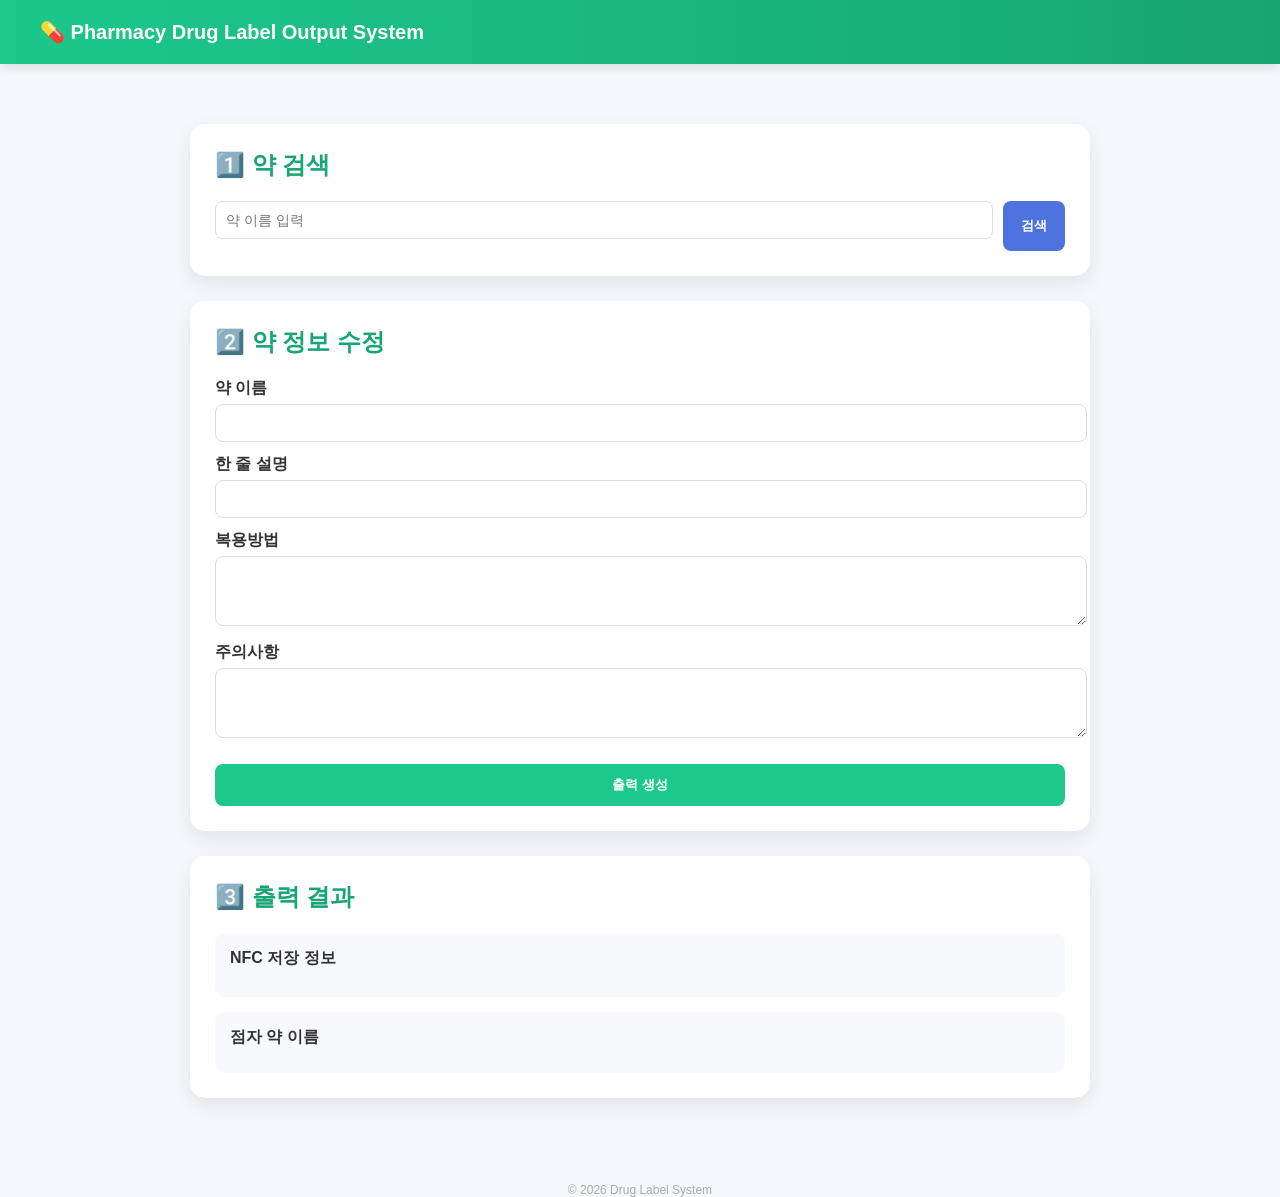
<file: templates/pharmacy.html>
<!DOCTYPE html>
<html lang="ko">
<head>
<meta charset="UTF-8">
<title>Pharmacy Output System</title>

<style>
body {
    margin: 0;
    font-family: 'Pretendard', 'Segoe UI', sans-serif;
    background: #f4f7fb;
    color: #333;
}

header {
    background: linear-gradient(90deg, #1cc88a, #17a673);
    color: white;
    padding: 20px 40px;
    font-size: 20px;
    font-weight: 600;
    box-shadow: 0 4px 10px rgba(0,0,0,0.1);
}

.container {
    max-width: 900px;
    margin: 40px auto;
    padding: 20px;
}

.card {
    background: white;
    border-radius: 15px;
    padding: 25px;
    margin-bottom: 25px;
    box-shadow: 0 8px 20px rgba(0,0,0,0.08);
}

.card h2 {
    margin-top: 0;
    margin-bottom: 20px;
    color: #17a673;
}

input, textarea {
    width: 100%;
    padding: 10px;
    margin-bottom: 12px;
    border-radius: 8px;
    border: 1px solid #ddd;
    font-size: 14px;
    transition: 0.2s;
}

input:focus, textarea:focus {
    outline: none;
    border-color: #1cc88a;
    box-shadow: 0 0 5px rgba(28,200,138,0.4);
}

button {
    padding: 10px 18px;
    border: none;
    border-radius: 8px;
    cursor: pointer;
    font-weight: 600;
    transition: 0.2s;
}

.search-btn {
    background: #4e73df;
    color: white;
}

.search-btn:hover {
    background: #2e59d9;
}

.generate-btn {
    background: #1cc88a;
    color: white;
    width: 100%;
    padding: 12px;
    margin-top: 10px;
}

.generate-btn:hover {
    background: #17a673;
}

.result-box {
    background: #f8f9fc;
    padding: 15px;
    border-radius: 10px;
}

.braille {
    font-size: 28px;
    letter-spacing: 6px;
    margin-top: 10px;
    color: #333;
}

.section-label {
    font-weight: 600;
    margin-bottom: 5px;
    display: block;
}

.search-row {
    display: flex;
    gap: 10px;
}

.search-row input {
    flex: 1;
}

footer {
    text-align: center;
    margin-top: 40px;
    font-size: 12px;
    color: #aaa;
}
</style>
</head>

<body>

<header>
    💊 Pharmacy Drug Label Output System
</header>

<div class="container">

    <!-- 1. 검색 -->
    <div class="card">
        <h2>1️⃣ 약 검색</h2>
        <div class="search-row">
            <input type="text" id="searchInput" placeholder="약 이름 입력">
            <button class="search-btn" onclick="searchMedicine()">검색</button>
        </div>
    </div>

    <!-- 2. 정보 수정 -->
    <div class="card">
        <h2>2️⃣ 약 정보 수정</h2>

        <label class="section-label">약 이름</label>
        <input id="name">

        <label class="section-label">한 줄 설명</label>
        <input id="description">

        <label class="section-label">복용방법</label>
        <textarea id="dosage" rows="3"></textarea>

        <label class="section-label">주의사항</label>
        <textarea id="caution" rows="3"></textarea>

        <button class="generate-btn" onclick="generateOutput()">
            출력 생성
        </button>
    </div>

    <!-- 3. 결과 -->
    <div class="card">
        <h2>3️⃣ 출력 결과</h2>

        <div class="result-box">
            <strong>NFC 저장 정보</strong>
            <pre id="nfcResult"></pre>
        </div>

        <div class="result-box" style="margin-top:15px;">
            <strong>점자 약 이름</strong>
            <div id="brailleResult" class="braille"></div>
        </div>
    </div>

</div>

<footer>
    © 2026 Drug Label System
</footer>

<script>
async function searchMedicine() {
    const keyword = document.getElementById("searchInput").value;

    if (!keyword.trim()) {
        alert("검색어를 입력하세요");
        return;
    }

    const res = await fetch(`/medicines/search?name=${encodeURIComponent(keyword)}`);
    const data = await res.json();

    if (!data || data.length === 0) {
        alert("DB에 없는 약입니다. 직접 입력하세요.");
        return;
    }

    const med = data[0];

    document.getElementById("name").value = med.name || "";
    document.getElementById("description").value = med.description || "";
    document.getElementById("dosage").value = med.dosage || "";
    document.getElementById("caution").value = med.caution || "";
}

async function generateOutput() {
    const name = document.getElementById("name").value;
    const description = document.getElementById("description").value;
    const dosage = document.getElementById("dosage").value;
    const caution = document.getElementById("caution").value;

    const res = await fetch("/pharmacy/generate", {
        method: "POST",
        headers: {
            "Content-Type": "application/json"
        },
        body: JSON.stringify({
            name,
            description,
            dosage,
            caution
        })
    });

    if (!res.ok) {
        const errorText = await res.text();
        alert("에러 발생: " + errorText);
        return;
    }

    const data = await res.json();

    document.getElementById("nfcResult").innerText = data.nfc_data;
    document.getElementById("brailleResult").innerText = data.braille_name;
}
</script>

</body>
</html>
</file>
<file: static/css/theme.css>
/* 소리잇다 — 다크테마 · 고대비 (제안서 기준) */

:root {
    --gray-000: #0f0e15;
    --gray-010: #16151e;
    --gray-020: #1c1b24;
    --gray-030: #232228;
    --gray-040: #2e2d36;
    --gray-050: #3a3944;
    --gray-060: #52515c;
    --gray-070: #7a7985;
    --gray-080: #a8a7b0;
    --gray-090: #e8e8ec;

    --primary: #1f57e7;
    --primary-hover: #1848c4;
    --secondary: #ffffff;
    --accent: #fce444;
    --accent-text: #0f0e15;

    --danger: #f87171;
    --success: #4ade80;

    --bg: var(--gray-000);
    --page-bg: #080810;
    --surface: var(--gray-020);
    --surface-raised: var(--gray-030);
    --border: var(--gray-040);
    --text: var(--gray-090);
    --text-secondary: var(--gray-080);
    --text-muted: var(--gray-070);

    --shell-width: 360px;
    --radius: 10px;
    --dock-height: 160px;
    --focus-ring: 0 0 0 3px rgba(31, 87, 231, 0.55);
}

*, *::before, *::after { box-sizing: border-box; margin: 0; padding: 0; }

body {
    font-family: -apple-system, BlinkMacSystemFont, 'Segoe UI', 'Pretendard', sans-serif;
    background: var(--page-bg);
    min-height: 100vh;
    color: var(--text);
    -webkit-font-smoothing: antialiased;
}

a { color: var(--primary); }
a:focus-visible { outline: none; box-shadow: var(--focus-ring); border-radius: 4px; }

.app-shell {
    max-width: var(--shell-width);
    min-height: 100vh;
    margin: 0 auto;
    background: var(--bg);
    display: flex;
    flex-direction: column;
    position: relative;
}

/* ── Navigation ── */
.app-header,
.topbar {
    background: var(--bg);
    border-bottom: 1px solid var(--border);
    padding: 14px 20px;
    display: flex;
    justify-content: space-between;
    align-items: center;
    position: sticky;
    top: 0;
    z-index: 20;
    flex-shrink: 0;
}

.logo {
    font-size: 18px;
    font-weight: 700;
    letter-spacing: -0.03em;
    color: var(--text);
    text-decoration: none;
}

.header-link,
.logout-btn,
.topbar a.link {
    background: transparent;
    border: none;
    color: var(--text-secondary);
    padding: 6px 0;
    font-size: 14px;
    text-decoration: none;
    cursor: pointer;
}
.header-link:hover,
.logout-btn:hover,
.topbar a.link:hover { color: var(--text); }

.topbar-links {
    display: flex;
    gap: 12px;
    font-size: 14px;
}
.topbar-links a {
    color: var(--text-secondary);
    text-decoration: none;
}
.topbar-links a:hover { color: var(--text); }

/* ── Contents ── */
.app-main,
main.app-main {
    flex: 1;
    display: flex;
    flex-direction: column;
    overflow-y: auto;
    padding-bottom: var(--dock-height);
}

.page-section {
    padding: 20px;
}

.page-section h1,
.page-section h2 {
    font-size: 20px;
    font-weight: 600;
    letter-spacing: -0.02em;
    margin-bottom: 8px;
    color: var(--text);
}

.page-desc,
.card-desc,
.desc,
.subtitle {
    font-size: 14px;
    color: var(--text-secondary);
    line-height: 1.6;
    margin-bottom: 16px;
}

/* ── Forms ── */
label,
.field-label {
    display: block;
    font-size: 13px;
    font-weight: 500;
    color: var(--text-secondary);
    margin-bottom: 6px;
}

.field { margin-bottom: 16px; }

input[type="text"],
input[type="password"],
input[type="number"],
input[type="email"],
textarea,
.search-input,
.field-input {
    width: 100%;
    padding: 12px 14px;
    border: 1px solid var(--border);
    border-radius: var(--radius);
    font-size: 15px;
    outline: none;
    background: var(--surface);
    color: var(--text);
    font-family: inherit;
    transition: border-color 0.15s;
}
input::placeholder,
textarea::placeholder { color: var(--text-muted); }
input:focus,
textarea:focus {
    border-color: var(--primary);
    box-shadow: var(--focus-ring);
}

/* ── Buttons ── */
.btn {
    padding: 14px 18px;
    border: none;
    border-radius: var(--radius);
    font-size: 15px;
    font-weight: 600;
    cursor: pointer;
    transition: background 0.15s, transform 0.1s;
    white-space: nowrap;
    font-family: inherit;
}
.btn:disabled { opacity: 0.45; cursor: not-allowed; }
.btn:focus-visible { outline: none; box-shadow: var(--focus-ring); }

.btn-primary {
    background: var(--primary);
    color: var(--secondary);
}
.btn-primary:hover:not(:disabled) { background: var(--primary-hover); }

.btn-accent {
    background: var(--accent);
    color: var(--accent-text);
}
.btn-accent:hover:not(:disabled) { filter: brightness(0.95); }

.btn-secondary,
.btn-outline {
    background: var(--surface);
    color: var(--text);
    border: 1px solid var(--border);
}
.btn-secondary:hover:not(:disabled),
.btn-outline:hover:not(:disabled) { background: var(--surface-raised); }

.btn-negative {
    background: var(--gray-040);
    color: var(--text);
    border: 1px solid var(--border);
}
.btn-negative:hover:not(:disabled) { background: var(--gray-050); }

.btn-block { width: 100%; display: block; text-align: center; }

.btn-link {
    display: inline-block;
    padding: 14px 18px;
    border-radius: var(--radius);
    font-size: 15px;
    font-weight: 600;
    text-decoration: none;
    text-align: center;
}

/* ── Bottom dock (CTA + Tab bar) ── */
.bottom-dock {
    position: fixed;
    bottom: 0;
    left: 50%;
    transform: translateX(-50%);
    width: 100%;
    max-width: var(--shell-width);
    background: var(--gray-010);
    border-top: 1px solid var(--border);
    z-index: 30;
    padding-bottom: env(safe-area-inset-bottom, 0);
}

.cta-zone {
    padding: 12px 20px 8px;
    display: flex;
    flex-direction: column;
    gap: 8px;
}

.cta-row {
    display: flex;
    gap: 8px;
}
.cta-row .btn { flex: 1; min-height: 52px; }
.cta-row .btn-link { flex: 1; min-height: 52px; display: flex; align-items: center; justify-content: center; }

.cta-row.hidden { display: none; }

/* Tab bar */
.mode-tabs {
    display: flex;
    border-top: 1px solid var(--border);
    background: var(--gray-010);
}

.mode-tab {
    flex: 1;
    padding: 12px 8px;
    border: none;
    background: transparent;
    color: var(--text-muted);
    font-size: 13px;
    font-weight: 600;
    cursor: pointer;
    transition: color 0.15s, background 0.15s;
    border-top: 2px solid transparent;
    font-family: inherit;
}
.mode-tab.active {
    color: var(--accent);
    border-top-color: var(--accent);
    background: var(--gray-020);
}
.mode-tab:hover:not(.active) { color: var(--text-secondary); }
.mode-tab:focus-visible { outline: none; box-shadow: inset var(--focus-ring); }

/* ── Status ── */
.status-bar {
    display: none;
    padding: 12px 14px;
    border-radius: var(--radius);
    font-size: 13px;
    font-weight: 500;
    margin-top: 12px;
    border: 1px solid var(--border);
}
.status-bar.loading { background: var(--surface); color: var(--text-secondary); }
.status-bar.success { background: var(--gray-020); color: var(--success); border-color: rgba(74, 222, 128, 0.35); }
.status-bar.error { background: #2a1518; color: var(--danger); border-color: rgba(248, 113, 113, 0.35); }

.error-text { color: var(--danger); font-size: 13px; margin-top: 16px; }
.success-text { color: var(--success); font-size: 13px; margin-top: 16px; }

.footer-link {
    margin-top: 24px;
    font-size: 14px;
    color: var(--text-secondary);
    text-align: center;
}
.footer-link a {
    color: var(--accent);
    text-decoration: none;
    font-weight: 600;
}

/* ── Home hero ── */
.hero-main {
    flex: 1;
    display: flex;
    flex-direction: column;
    align-items: center;
    justify-content: center;
    padding: 48px 20px;
    text-align: center;
    padding-bottom: calc(var(--dock-height) + 24px);
}

.hero-main h1 {
    font-size: 26px;
    font-weight: 600;
    letter-spacing: -0.03em;
    margin-bottom: 12px;
}

.actions {
    width: 100%;
    display: flex;
    flex-direction: column;
    gap: 10px;
    margin-top: 8px;
}

.footer-note {
    margin-top: 48px;
    font-size: 13px;
    color: var(--text-muted);
    line-height: 1.8;
}
</file>
